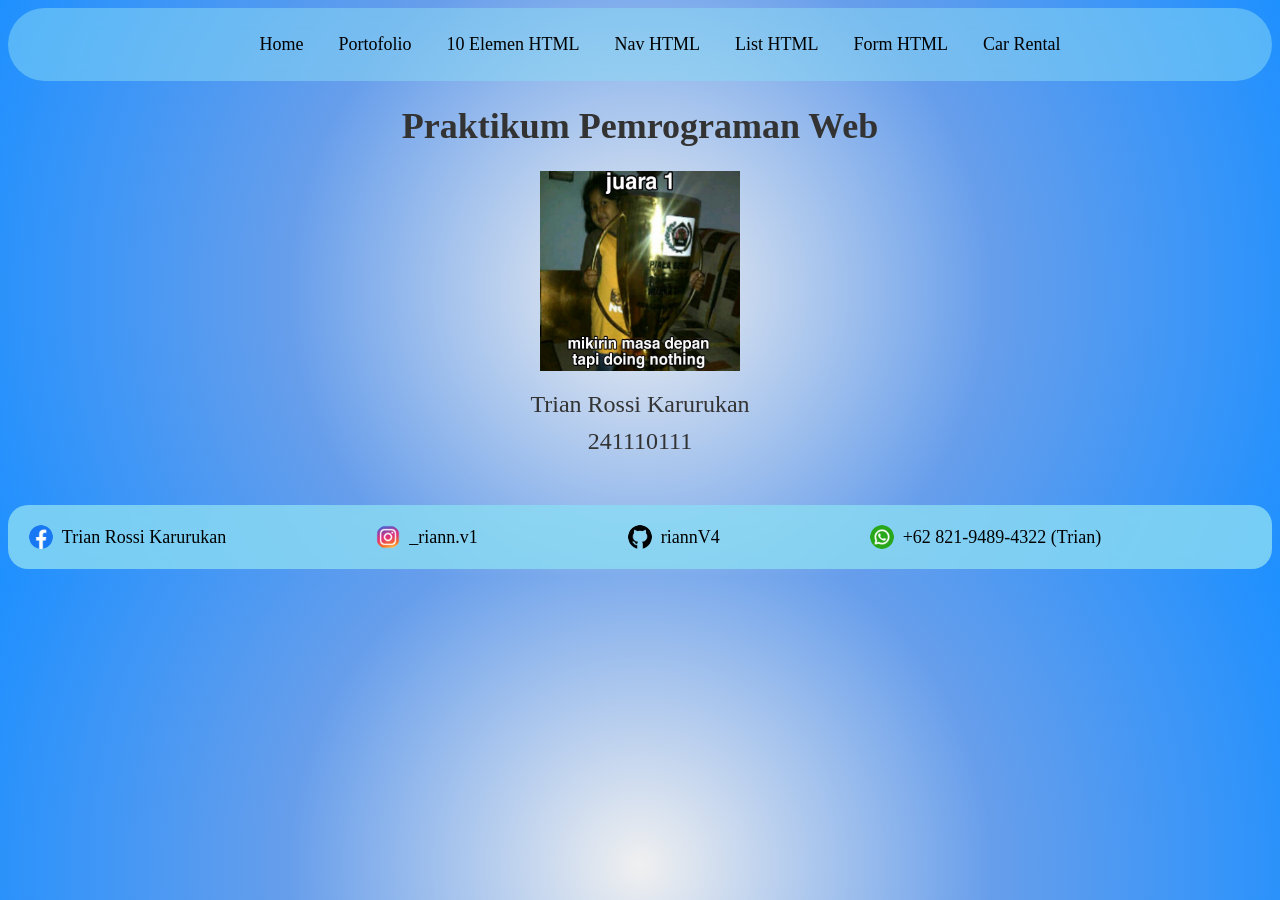
<file: index.html>
<!doctype html>
<html lang="en">
  <head>
    <meta charset="UTF-8" />
    <meta name="viewport" content="width=device-width, initial-scale=1.0" />
    <title>Praktikum Pemrograman Web</title>
    <link
      href="https://fonts.googleapis.com/css2?family=Poppins:wght@400;600;700&display=swap"
      rel="stylesheet"
    />
    <link rel="stylesheet" href="style.css" />
  </head>
  <body>
    <header class="header">
      <nav class="navigasi">
        <ul>
          <li><a href="index.html">Home</a></li>
          <li><a href="Portfolio/Portofolio.html">Portofolio</a></li>
          <li><a href="Latihan/10_elemen.html">10 Elemen HTML</a></li>
          <li><a href="Latihan/nav.html">Nav HTML</a></li>
          <li><a href="Latihan/list.html">List HTML</a></li>
          <li><a href="Latihan/form.html">Form HTML</a></li>
          <li><a href="carrental/index.html">Car Rental</a></li>
        </ul>
      </nav>
    </header>

    <div class="atas">
      <h1>Praktikum Pemrograman Web</h1>
      <img src="yahbegitulah.jpg" alt="Gambar" />
    </div>

    <div class="tengah">
      <p>Trian Rossi Karurukan</p>
      <p>241110111</p>
    </div>

    <footer class="footer">
      <! -- Facebook --!>
      <a href="https://www.facebook.com/trianrossi.karurukan.7" class="item">
        <img src="facebook.png" alt="gambar_fb" />
        Trian Rossi Karurukan
      </a>

      <! -- Instagram --!>
      <a href="https://www.instagram.com/_riann.v1" class="item">
        <img src="instagram.png" alt="gambar_ig" />
        _riann.v1
      </a>

      <! -- GitHub --!>
      <a href="https://github.com/riannV4" class="item">
        <img src="github.png" alt="gambar_github" />
        riannV4
      </a>

      <! -- Whatsapp --!>
      <a href="https://wa.me/6282194894322" class="item">
        <img src="whatsapp.png" alt="gambar_wa" />
        +62 821-9489-4322 (Trian)
      </a>

    </div>
  </body>
</html>
</file>
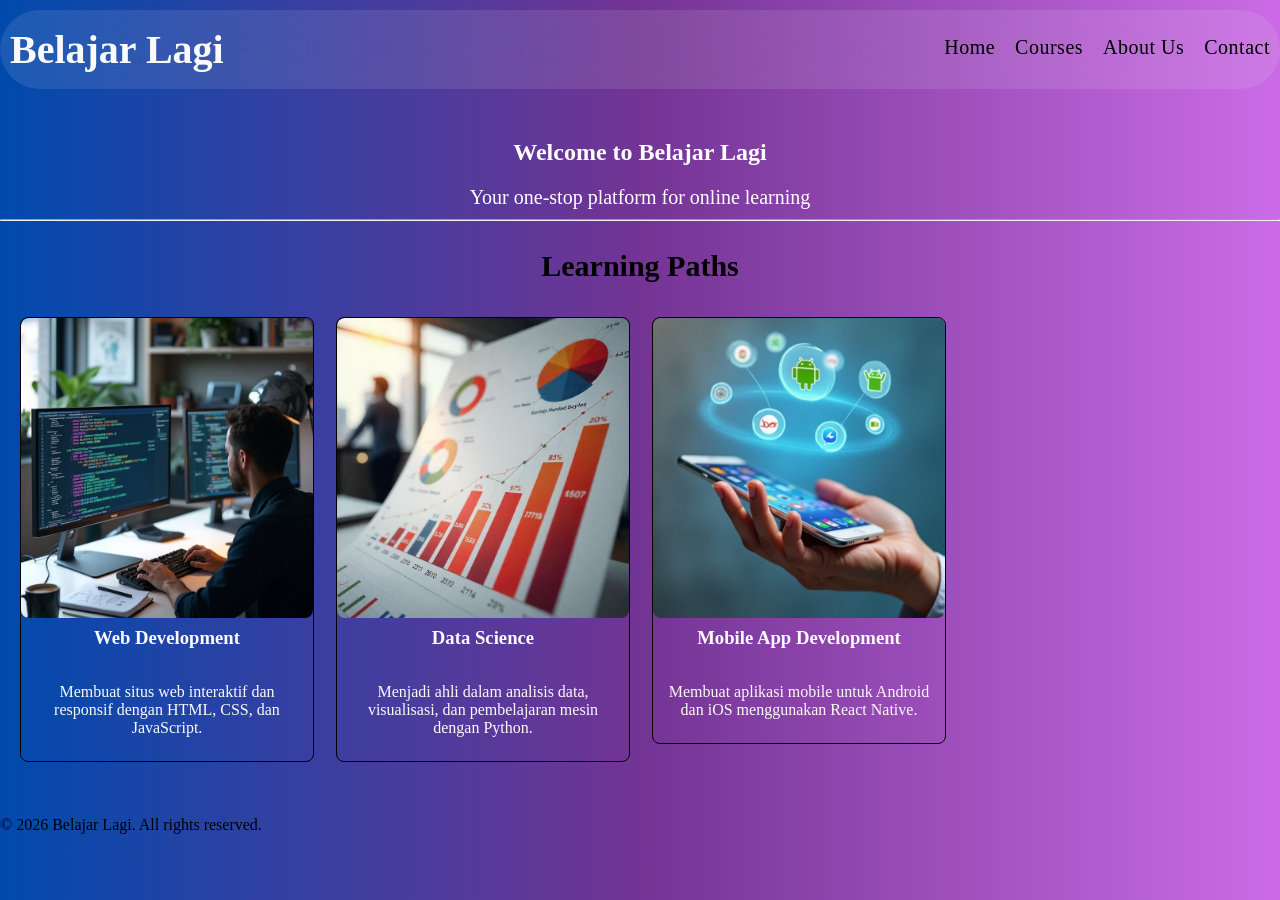
<file: ASN_Frontend/index.html>
<!doctype html>
<html lang="en">
  <head>
    <meta charset="UTF-8" />
    <meta name="viewport" content="width=device-width, initial-scale=1.0" />
    <title>Belajar Lagi</title>
    <link rel="stylesheet" href="style.css" />
  </head>
  <body>
    <div id="search">
      <header class="header">
        <h1>Belajar Lagi</h1>
        <nav class="navigasi">
          <ul>
            <li><a href="#">Home</a></li>
            <li><a href="#">Courses</a></li>
            <li><a href="#">About Us</a></li>
            <li><a href="#">Contact</a></li>
          </ul>
        </nav>
      </header>

      <div class="title">
        <h2>Welcome to Belajar Lagi</h2>
        <p>Your one-stop platform for online learning</p>
        <hr />
      </div>

      <div class="learning-path-list">
        <h2>Learning Paths</h2>
        <div class="learning-path">
          <img src="foto 1.jpg" alt="Web Development" />
          <h3>Web Development</h3>
          <p>
            Membuat situs web interaktif dan responsif dengan HTML, CSS, dan
            JavaScript.
          </p>
        </div>
        <div class="learning-path">
          <img src="foto 2.jpg" alt="Data Science" />
          <h3>Data Science</h3>
          <p>
            Menjadi ahli dalam analisis data, visualisasi, dan pembelajaran
            mesin dengan Python.
          </p>
        </div>
        <div class="learning-path">
          <img src="foto 3.jpg" alt="Mobile App Development" />
          <h3>Mobile App Development</h3>
          <p>
            Membuat aplikasi mobile untuk Android dan iOS menggunakan React
            Native.
          </p>
        </div>
      </div>
    </div>

    <footer>
      <p>&copy; 2026 Belajar Lagi. All rights reserved.</p>
    </footer>
  </body>
</html>
</file>
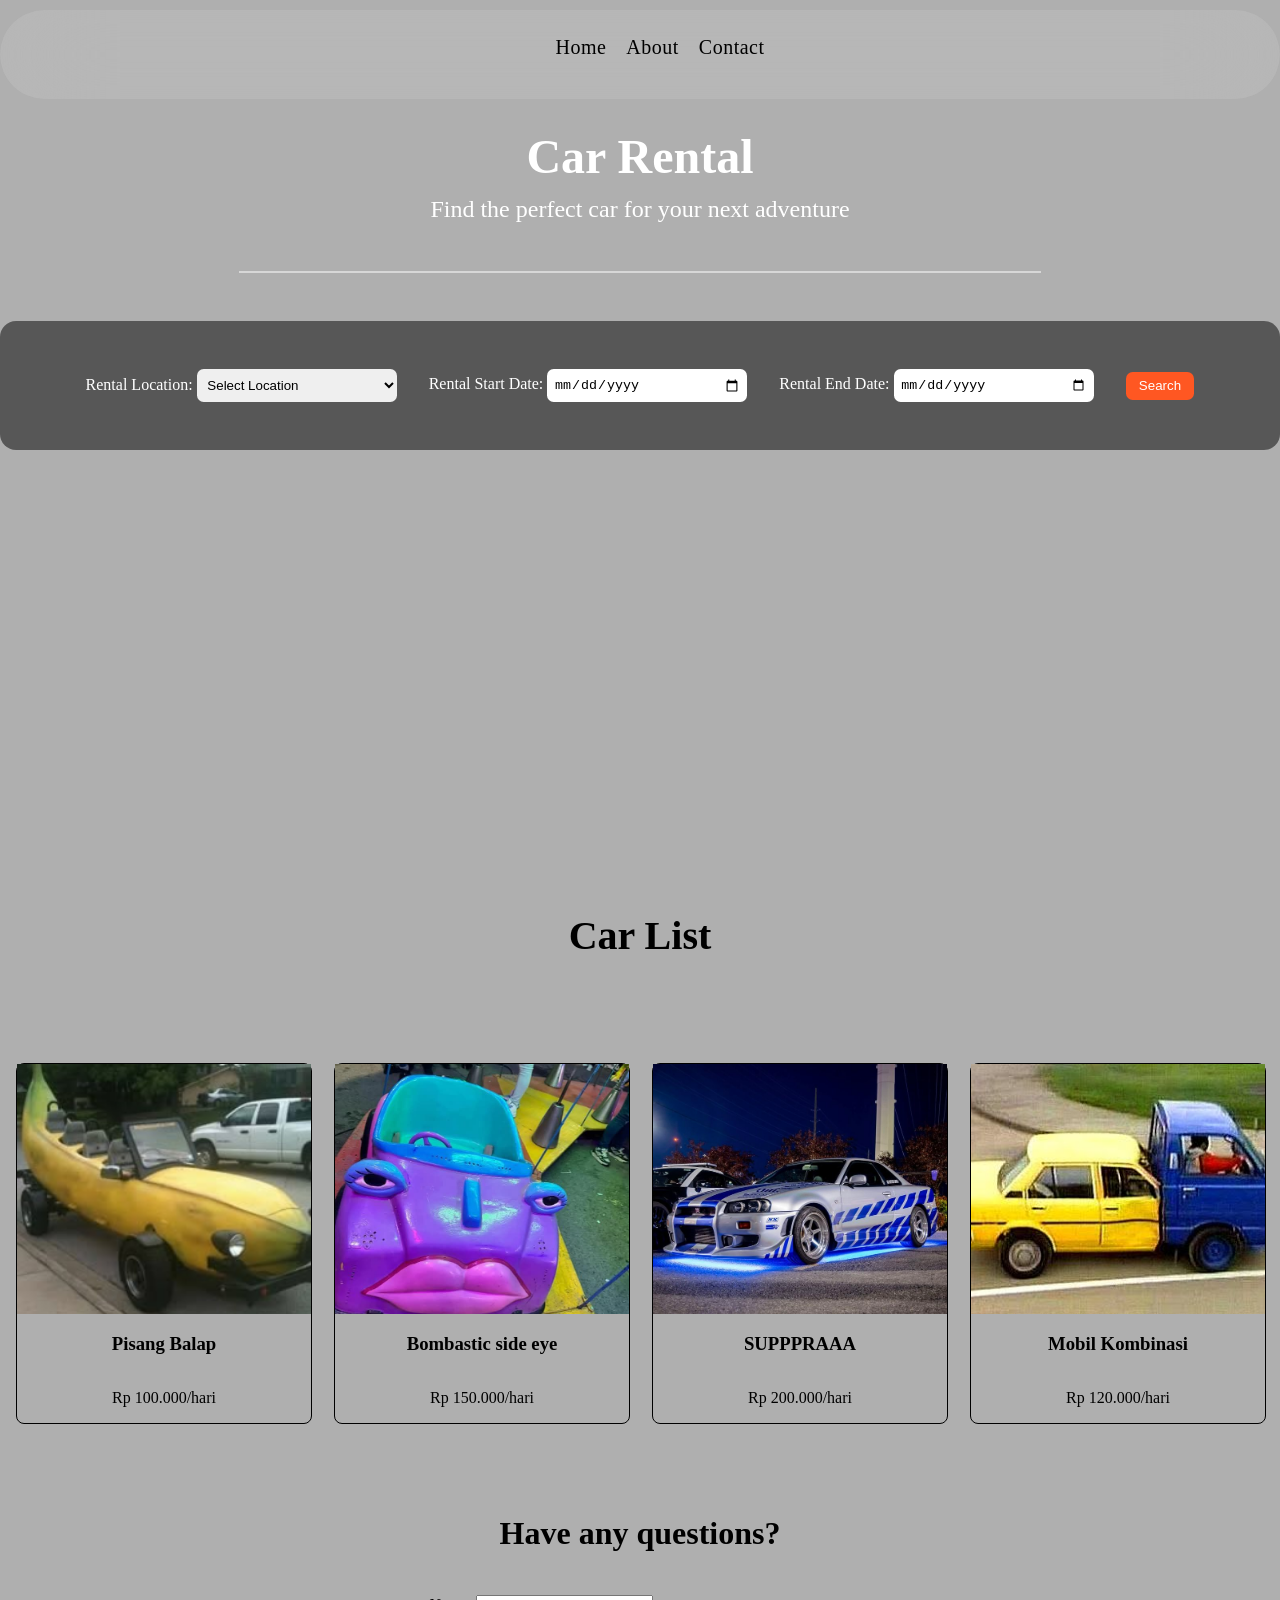
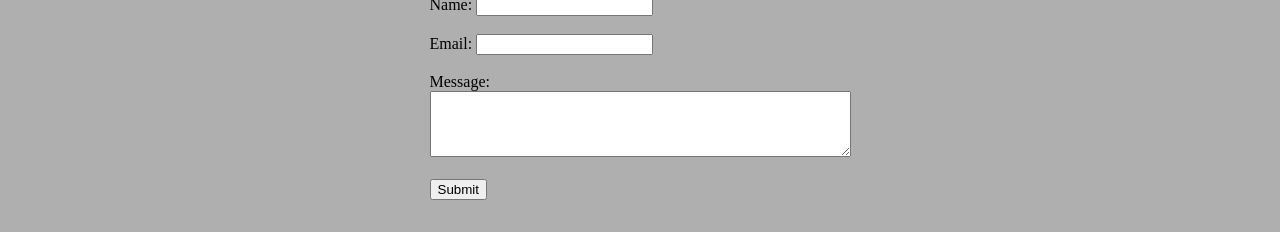
<file: carrental/index.html>
<!doctype html>
<html lang="en">
  <head>
    <meta charset="UTF-8" />
    <meta name="viewport" content="width=device-width, initial-scale=1.0" />
    <title>Car Rental</title>
    <link rel="stylesheet" href="style.css" />
  </head>

  <body>

    <div id="search">

        <header class="header">
        <nav class="navigasi">
            <ul>
                <li><a href="../index.html">Home</a></li>
                <li><a href="">About</a></li>
                <li><a href="">Contact</a></li>
            </ul>
        </nav>
        </header>

      <div class="title">
        <h1>Car Rental</h1>
        <p>Find the perfect car for your next adventure</p>
        <hr />
      </div>
      <div class="form-container">
        <div class="form-group">
          <label for="pickup">Rental Location:</label>
          <select id="pickup" name="pickup">
            <option value="">Select Location</option>
            <option value="location1">Yogyakarta</option>
            <option value="location2">Bali</option>
          </select>
        </div>
        <div class="form-group">
          <label for="pickup-date">Rental Start Date:</label>
          <input type="date" id="pickup-date" name="pickup-date" />
        </div>
        <div class="form-group">
          <label for="return-date">Rental End Date:</label>
          <input type="date" id="return-date" name="return-date" />
        </div>
        <button type="submit">Search</button>
      </div>
    </div>

    <div class="car-list">
      <h2>Car List</h2>
      <div class="car-item">
        <img src="car1.jpg" alt="Car 1" />
        <h3>Pisang Balap</h3>
        <p>Rp 100.000/hari</p>
      </div>
      <div class="car-item">
        <img src="car2.jpg" alt="Car 2" />
        <h3>Bombastic side eye</h3>
        <p>Rp 150.000/hari</p>
      </div>
      <div class="car-item">
        <img src="supraaa.jpg" alt="Car 2" />
        <h3>SUPPPRAAA</h3>
        <p>Rp 200.000/hari</p>
      </div>
      <div class="car-item">
        <img src="car3.jpg" alt="Car 2" />
        <h3>Mobil Kombinasi</h3>
        <p>Rp 120.000/hari</p>
      </div>
    </div>

    <div class="question">
      <h2>Have any questions?</h2>

      <form action="/submit" method="post">
        <label for="name">Name:</label>
        <input type="text" id="name" name="name" required /><br /><br />

        <label for="email">Email:</label>
        <input type="email" id="email" name="email" required /><br /><br />

        <label for="message">Message:</label><br />
        <textarea
          id="message"
          name="message"
          rows="4"
          cols="50"
          required
        ></textarea><br /><br />

        <input type="submit" value="Submit" />
    </div>
  </body>
</html>
</file>
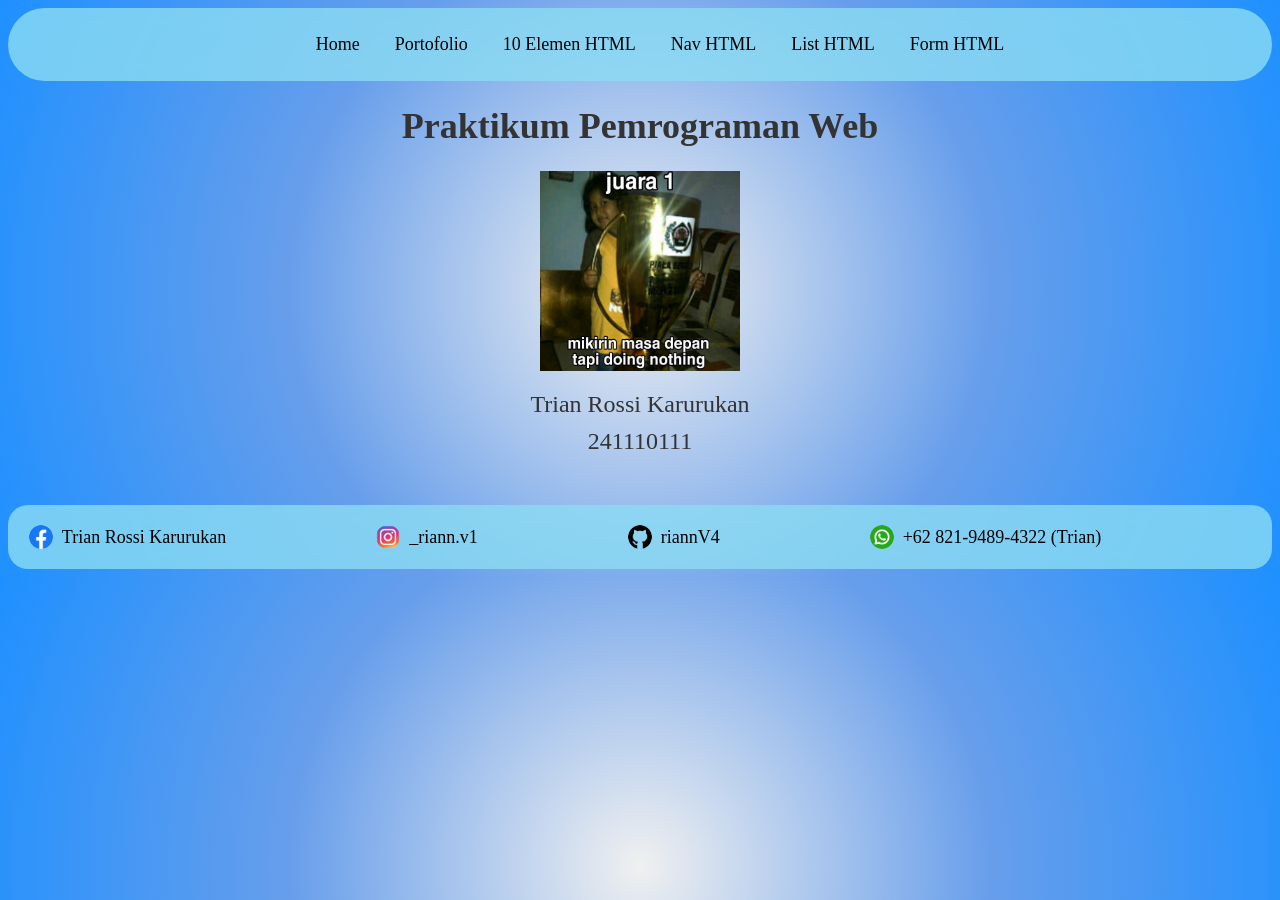
<file: Web/index.html>
<!doctype html>
<html lang="en">
  <head>
    <meta charset="UTF-8" />
    <meta name="viewport" content="width=device-width, initial-scale=1.0" />
    <title>Praktikum Pemrograman Web</title>
    <link
      href="https://fonts.googleapis.com/css2?family=Poppins:wght@400;600;700&display=swap"
      rel="stylesheet"
    />
    <link rel="stylesheet" href="style.css" />
  </head>
  <body>
    <header class="header">
      <nav class="navigasi">
        <ul>
          <li><a href="index.html">Home</a></li>
          <li><a href="Portfolio/Portofolio.html">Portofolio</a></li>
          <li><a href="10_elemen.html">10 Elemen HTML</a></li>
          <li><a href="nav.html">Nav HTML</a></li>
          <li><a href="list.html">List HTML</a></li>
          <li><a href="form.html">Form HTML</a></li>
        </ul>
      </nav>
    </header>

    <div class="atas">
      <h1>Praktikum Pemrograman Web</h1>
      <img src="yahbegitulah.jpg" alt="Gambar" />
    </div>

    <div class="tengah">
      <p>Trian Rossi Karurukan</p>
      <p>241110111</p>
    </div>

    <footer class="footer">
      <! -- Facebook --!>
      <a href="https://www.facebook.com/trianrossi.karurukan.7" class="item">
        <img src="facebook.png" alt="gambar_fb" />
        Trian Rossi Karurukan
      </a>

      <! -- Instagram --!>
      <a href="https://www.instagram.com/_riann.v1" class="item">
        <img src="instagram.png" alt="gambar_ig" />
        _riann.v1
      </a>

      <! -- GitHub --!>
      <a href="https://github.com/riannV4" class="item">
        <img src="github.png" alt="gambar_github" />
        riannV4
      </a>

      <! -- Whatsapp --!>
      <a href="https://wa.me/6282194894322" class="item">
        <img src="whatsapp.png" alt="gambar_wa" />
        +62 821-9489-4322 (Trian)
      </a>

    </div>
  </body>
</html>
</file>
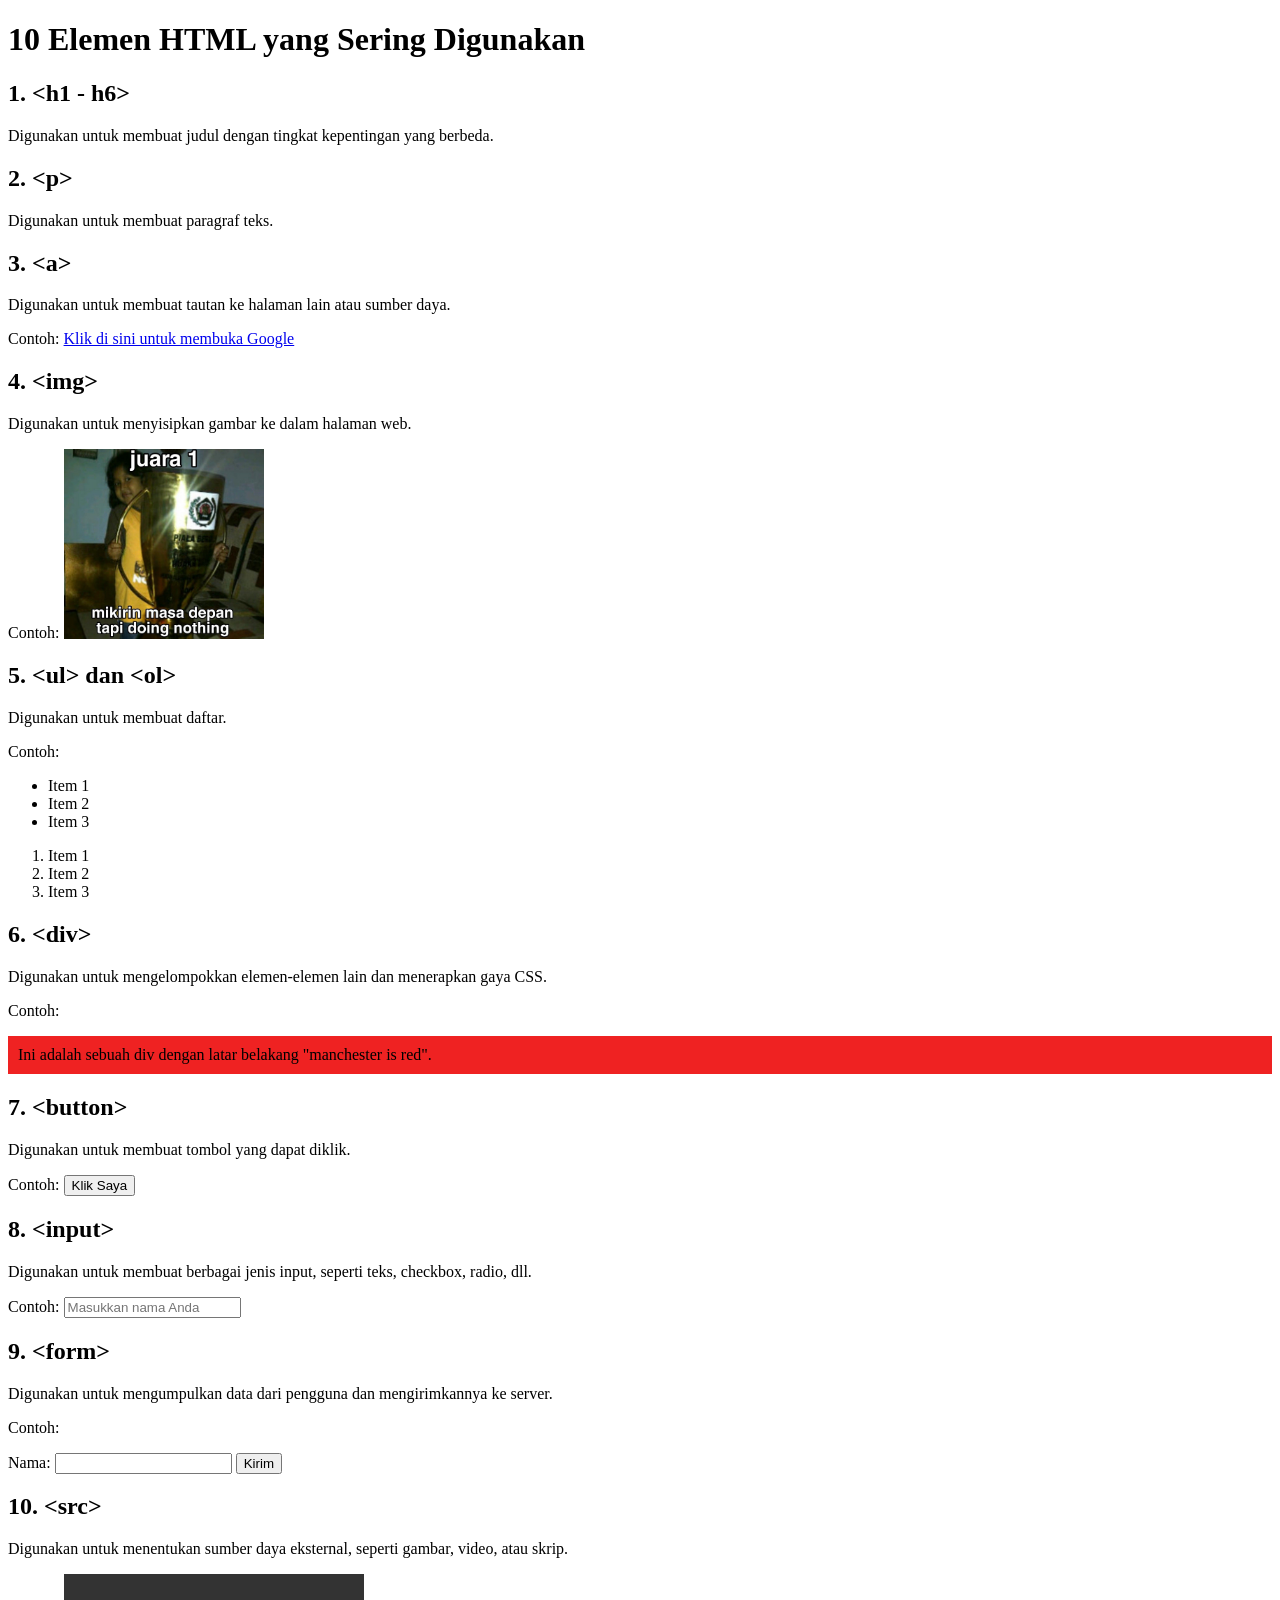
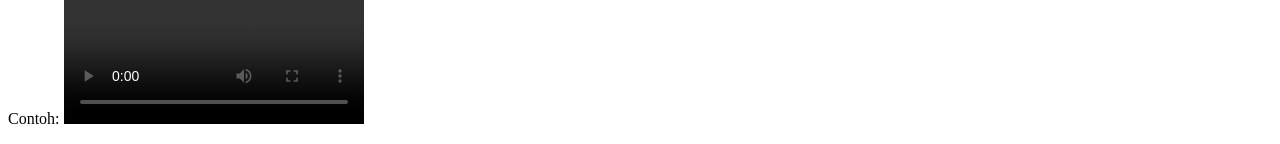
<file: 10_elemen.html>
<!doctype html>
<html lang="en">
  <head>
    <meta charset="UTF-8" />
    <meta name="viewport" content="width=device-width, initial-scale=1.0" />
    <title>10 Elemen HTML</title>
  </head>
  <body>
    <h1>10 Elemen HTML yang Sering Digunakan</h1>

    <!-- 1 -->
    <h2>1. &lt;h1 - h6&gt;</h2>
    <p>
      Digunakan untuk membuat judul dengan tingkat kepentingan yang berbeda.
    </p>

    <!-- 2 -->
    <h2>2. &lt;p&gt;</h2>
    <p>Digunakan untuk membuat paragraf teks.</p>

    <!-- 3 -->
    <h2>3. &lt;a&gt;</h2>
    <p>Digunakan untuk membuat tautan ke halaman lain atau sumber daya.</p>
    <p>
      Contoh:
      <a href="https://www.google.com">Klik di sini untuk membuka Google</a>
    </p>

    <!-- 4 -->
    <h2>4. &lt;img&gt;</h2>
    <p>Digunakan untuk menyisipkan gambar ke dalam halaman web.</p>
    <p>
      Contoh:
      <img src="yahbegitulah.jpg" alt="Gambar" width="200" />
    </p>

    <!-- 5 -->
    <h2>5. &lt;ul&gt; dan &lt;ol&gt;</h2>
    <p>Digunakan untuk membuat daftar.</p>
    <p>Contoh:</p>
    <ul>
      <li>Item 1</li>
      <li>Item 2</li>
      <li>Item 3</li>
    </ul>
    <ol>
      <li>Item 1</li>
      <li>Item 2</li>
      <li>Item 3</li>
    </ol>

    <!-- 6 -->
    <h2>6. &lt;div&gt;</h2>
    <p>
      Digunakan untuk mengelompokkan elemen-elemen lain dan menerapkan gaya CSS.
    </p>
    <p>Contoh:</p>
    <div style="background-color: rgb(239, 34, 34); padding: 10px">
      Ini adalah sebuah div dengan latar belakang "manchester is red".
    </div>

    <!-- 7 -->
    <h2>7. &lt;button&gt;</h2>
    <p>Digunakan untuk membuat tombol yang dapat diklik.</p>
    <p>
      Contoh:
      <button onclick="alert('Tombol diklik!')">Klik Saya</button>
    </p>

    <!-- 8 -->
    <h2>8. &lt;input&gt;</h2>
    <p>
      Digunakan untuk membuat berbagai jenis input, seperti teks, checkbox,
      radio, dll.
    </p>
    <p>
      Contoh:
      <input type="text" placeholder="Masukkan nama Anda" />
    </p>

    <!-- 9 -->
    <h2>9. &lt;form&gt;</h2>
    <p>
      Digunakan untuk mengumpulkan data dari pengguna dan mengirimkannya ke
      server.
    </p>
    <p>
      Contoh:
      <form action="/submit" method="post">
        <label for="name">Nama:</label>
        <input type="text" id="name" name="name" required />
        <input type="submit" value="Kirim" />
      </form>
    </p>

    <!-- 10 -->
    <h2>10. &lt;src&gt;</h2>
    <p>
      Digunakan untuk menentukan sumber daya eksternal, seperti gambar, video,
      atau skrip.
    </p>
    <p>
        Contoh:
        <video src="Vlipsy - Download Video Memes & Reaction Clips for Social Media.mp4" controls width="300"></video>
    </p>

  </body>
</html>
</file>
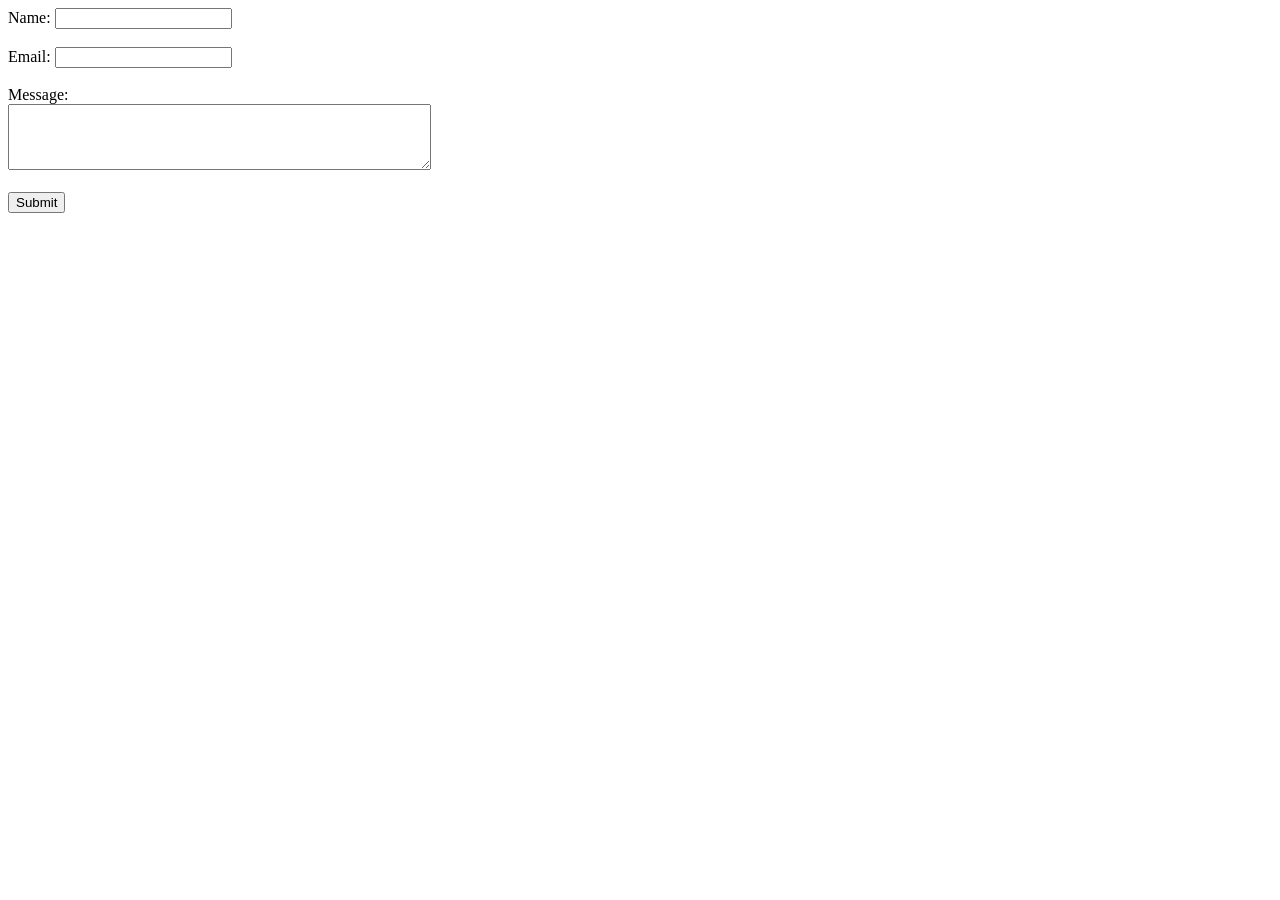
<file: form.html>
<!DOCTYPE html>
<html lang="en">
<head>
    <meta charset="UTF-8">
    <meta name="viewport" content="width=device-width, initial-scale=1.0">
    <title>Form HTML</title>
</head>
<body>
    <form action="/submit": method="post">
        <label for="name">Name:</label>
        <input type="text" id="name" name="name" required><br><br>
        
        <label for="email">Email:</label>
        <input type="email" id="email" name="email" required><br><br>
        
        <label for="message">Message:</label><br>
        <textarea id="message" name="message" rows="4" cols="50" required></textarea><br><br>
        
        <input type="submit" value="Submit">
</body>
</html>
</file>
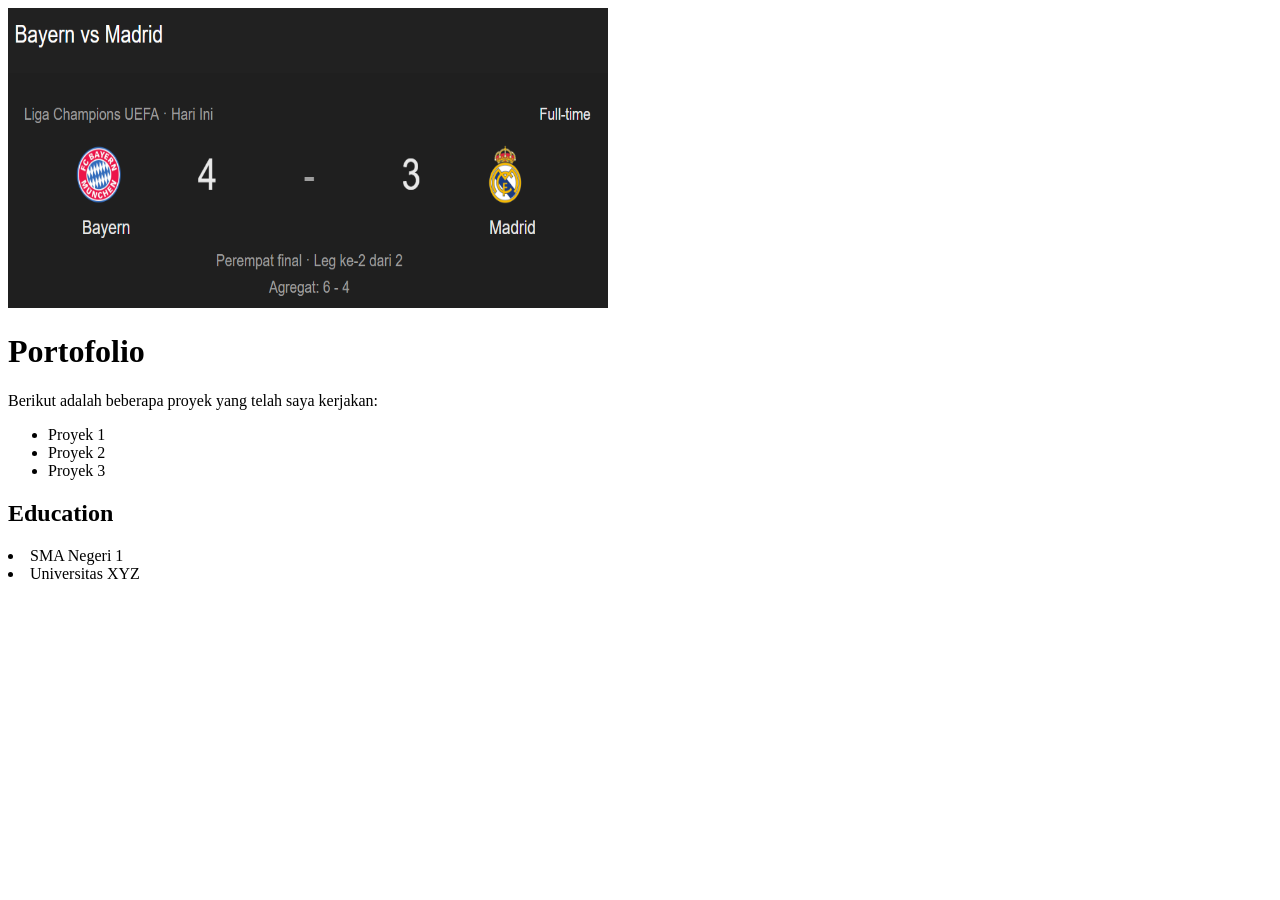
<file: list.html>
<!DOCTYPE html>
<html lang="en">
<head>
    <meta charset="UTF-8">
    <meta name="viewport" content="width=device-width, initial-scale=1.0">
    <link rel="stylesheet" href="list.css">
    <title>List HTML</title>
</head>
<body>
    <img src="Screenshot 2026-04-16 105929.png" alt="Gambar" class="gambar" />
    <h1>Portofolio</h1>
    <p>Berikut adalah beberapa proyek yang telah saya kerjakan:</p>
    <ul>
        <li>Proyek 1</li>
        <li>Proyek 2</li>
        <li>Proyek 3</li>
    </ul>
    <h2>Education</h2>
    <p
    <ol>
        <li>SMA Negeri 1</li>
        <li>Universitas XYZ</li>
    </ol>
</body>
</html>
</file>
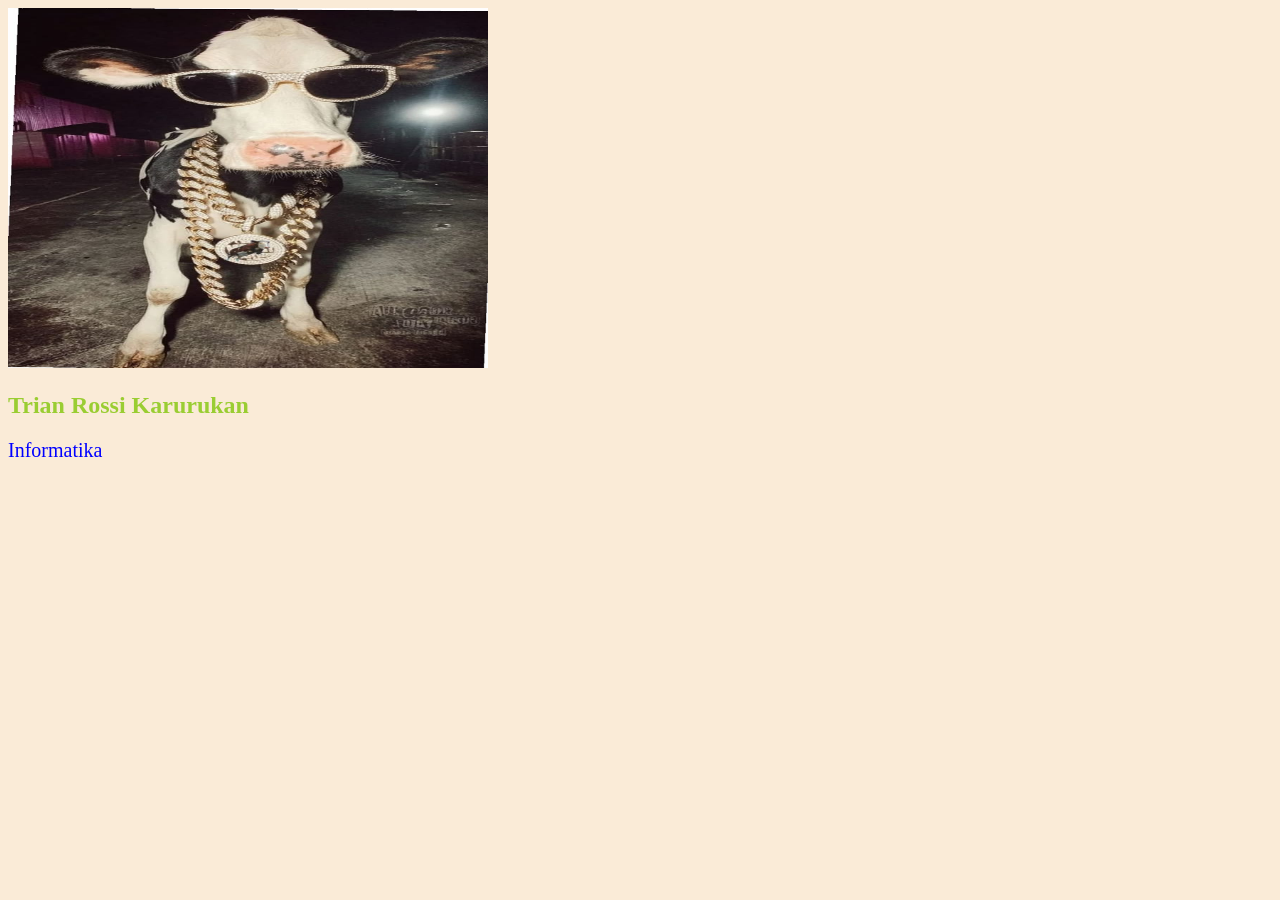
<file: Latihan/externalcss.html>
<!doctype html>
<html lang="en">
  <head>
    <meta charset="UTF-8" />
    <meta name="viewport" content="width=device-width, initial-scale=1.0" />
    <title>Document</title>
    <link rel="stylesheet" href="style.css" />
  </head>
  <body>
    <img src="Cabanas.jpg" width="480" height="360" alt="Cabanas" />
    <h2>Trian Rossi Karurukan</h2>
    <p>Informatika</p>
  </body>
</html>
</file>
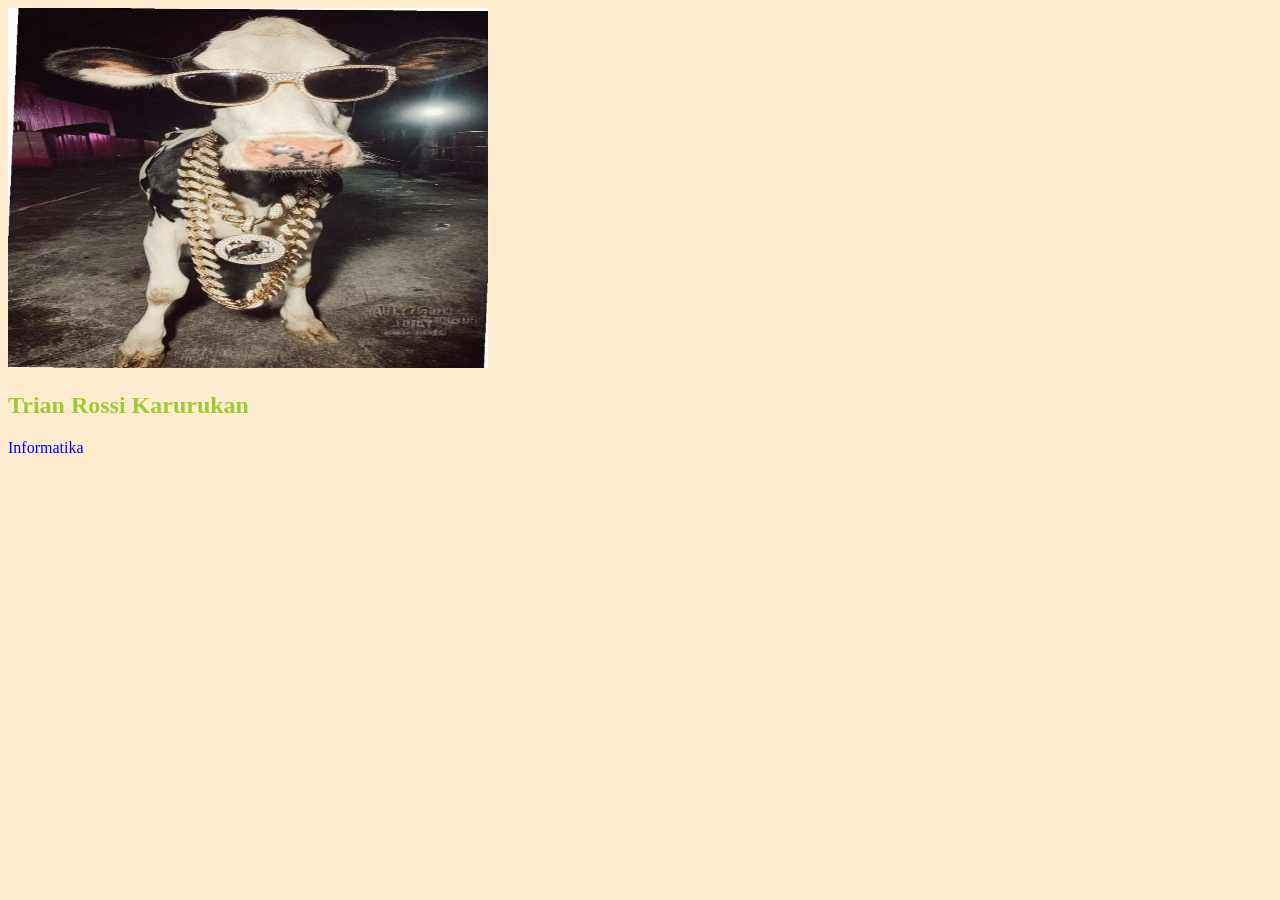
<file: Latihan/internalcss.html>
<!doctype html>
<html lang="en">
  <head>
    <meta charset="UTF-8" />
    <meta name="viewport" content="width=device-width, initial-scale=1.0" />
    <title>Document</title>

    <style>
      body {
        background-color: blanchedalmond;
      }
      h2 {
        color: yellowgreen;
      }
      p {
        color: blue;
      }
    </style>
  </head>
  <body>
    <img src="Cabanas.jpg" width="480" height="360" alt="Cabanas" />
    <h2>Trian Rossi Karurukan</h2>
    <p>Informatika</p>
  </body>
</html>
</file>
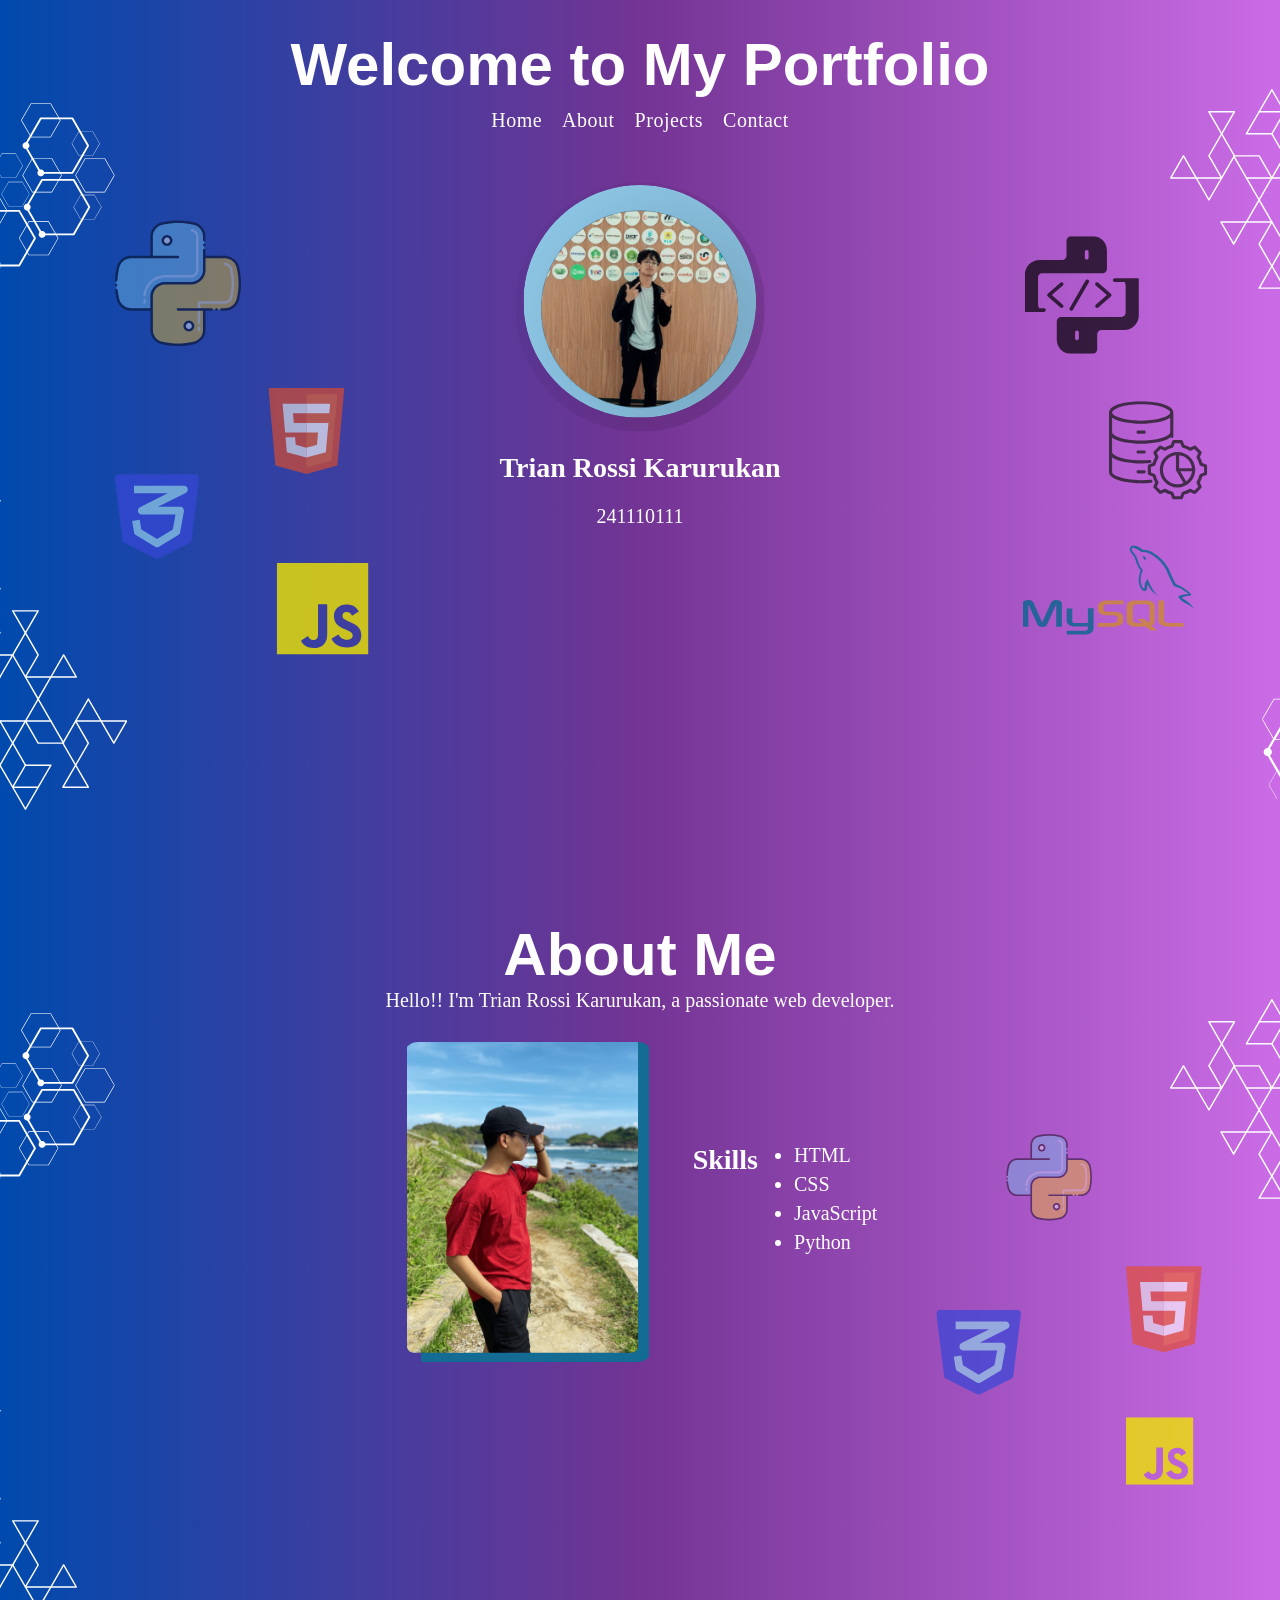
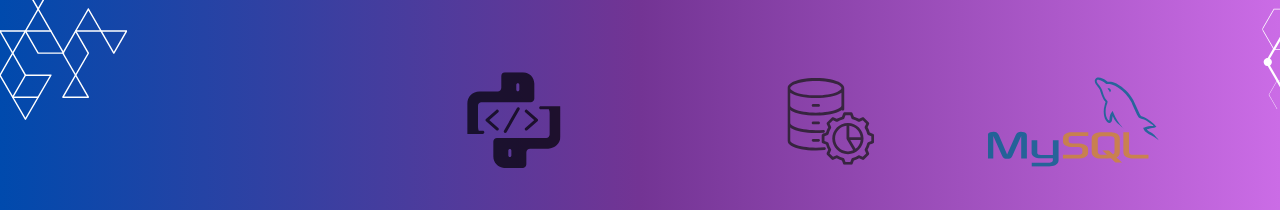
<file: Portfolio/Portofolio.html>
<!doctype html>
<html lang="en">
  <head>
    <meta charset="UTF-8" />
    <meta name="viewport" content="width=device-width, initial-scale=1.0" />
    <title>Portofolio</title>
    <link href="portfolio.css" rel="stylesheet" />
  </head>

  <body>
    <div id="search">
      <header class="header">
        <h1>Welcome to My Portfolio</h1>
        <nav class="navigasi">
          <ul>
            <li><a href="../index.html">Home</a></li>
            <li><a href="#about">About</a></li>
            <li><a href="#projects">Projects</a></li>
            <li><a href="#contact">Contact</a></li>
          </ul>
        </nav>
      </header>

      <img src="Portfolio_new_pp.svg" alt="profile" />
      <h2>Trian Rossi Karurukan</h2>
      <p>241110111</p>
    </div>

    <div id="about">
      <div class="about-top">
        <h1>About Me</h1>
        <p>Hello!! I'm Trian Rossi Karurukan, a passionate web developer.</p>
      </div>

      <div class="about-bottom">
        <img src="Portfolio_profil_about.svg" alt="profile" />
        <div class="about-skills">
          <h2>Skills</h2>
          <ul>
            <li>HTML</li>
            <li>CSS</li>
            <li>JavaScript</li>
            <li>Python</li>
          </ul>
        </div>
      </div>
    </div>
  </body>
</html>
</file>
<file: style.css>
body {
  background: radial-gradient(
    circle at center,
    #f0f0f0 0%,
    #679eeb 50%,
    #1e90ff 100%
  );
}

.header {
  display: flex;
  align-items: center;
  background-color: rgba(139, 220, 243, 0.5);
  backdrop-filter: blur(10px);
  -webkit-backdrop-filter: blur(10px) /* Safari support */;
  padding: 10px 20px;
  border-radius: 80px;
  justify-content: center;
}

.navigasi ul {
  display: flex;
  list-style: none;
  gap: 35px;
}

.navigasi ul li a {
  text-decoration: none;
  color: #000000;
  font-size: 18px;
  font-weight: 500;
  letter-spacing: o.5px;
  transition: color 0.5s ease;
}

.navigasi ul li a:hover {
  color: #fafafa;
}

.atas img {
  width: 200px;
  height: 200px;
  display: block;
  margin: auto;
}

.atas h1 {
  font-size: 36px;
  color: #333333;
  text-align: center;
}

.tengah {
  margin-top: 20px;
  margin-bottom: 50px;
}
.tengah p {
  font-size: 24px;
  color: #333333;
  text-align: center;
  margin-top: 10px;
  margin-bottom: 10px;
}

.item {
  display: flex;
  align-items: center;
  gap: 10px;
  text-decoration: none;
  color: #000000;
  font-size: 18px;
  font-weight: 500;
  gap: 9px;
  margin-right: 150px;
  transition: color 0.5s ease;
}

.item img {
  width: 24px;
  height: 24px;
  object-fit: cover;
  border-radius: 80px;
}

.footer {
  display: flex;
  justify-content: center;
  padding: 20px;
  background-color: rgba(139, 220, 243, 0.8);
  backdrop-filter: blur(10px);
  -webkit-backdrop-filter: blur(10px) /* Safari support */;
  border-radius: 20px;
}

.item img a:hover {
  color: #fafafa;
}
</file>
<file: ASN_Frontend/style.css>
body {
  margin: 0;
  padding: 0;
  background: linear-gradient(to right, #004aad, #733494, #cb6ce6);
}

#search {
  width: 100%;
  height: 50em;
  display: flex;
  flex-direction: column;
}

.header {
  display: flex;
  justify-content: space-between;
  gap: 20px;
  background-color: rgba(255, 255, 255, 0.1);
  backdrop-filter: blur(50px);
  -webkit-backdrop-filter: blur(10px) /* Safari support */;
  align-items: center;
  padding: 10px;
  margin-top: 10px;
  margin-bottom: 30px;
  flex-direction: row;
  border-radius: 50px;
}

.header h1 {
  font-size: 40px;
  margin: 0;
  justify-content: center;
  align-items: center;
  color: #fafafa;
}

.navigasi ul {
  display: flex;
  justify-content: center;
  gap: 20px;
  margin-bottom: 20px;
  list-style: none;
}

.navigasi ul li a {
  text-decoration: none;
  color: #000000;
  font-size: 20px;
  font-weight: 500;
  letter-spacing: 0.5px;
  transition: color 0.5s ease;
}

.navigasi ul li a:hover {
  color: #fafafa;
}

.title {
  color: white;
  text-align: center;
}

.title h1 {
  font-size: 50px;
  margin: 0;
  justify-content: center;
  align-items: center;
}

.title p {
  font-size: 20px;
  margin: 0.5em 0;
  justify-content: center;
}

.learning-path-list {
  display: grid;
  grid-template-columns: repeat(auto-fit, minmax(16rem, 1fr));
  gap: 1.5em;
  align-content: center;
  padding: 10px 20px;
  align-items: start;
  max-width: 80rem;
  margin: 0 auto;
}

.learning-path-list h2 {
  font-size: 30px;
  margin: 10px 0;
  grid-column: 1 / -1;
  text-align: center;
}

.learning-path-list .learning-path {
  display: flex;
  justify-content: center;
  align-items: center;
  flex-direction: column;
  width: 100%;
  border: 1px solid #000000;
  border-radius: 0.5em;
  overflow: hidden;
}

.learning-path-list .learning-path img {
  width: 100%;
  height: 300px;
  border-radius: 0.5em;
  object-fit: cover;
  display: block;
}
.learning-path-list .learning-path h3 {
  margin: 0.5em 0;
  color: #fafafa;
}

.learning-path-list .learning-path p {
  padding: 0.5em;
  color: #fafafa;
  text-align: center;
}
</file>
<file: carrental/style.css>
#search {
  width: 100%;
  height: 50em;
  background-image: url("https://images.unsplash.com/photo-1610809376778-928ee2c3a561?q=80&w=2340&auto=format&fit=crop&ixlib=rb-4.1.0&ixid=M3wxMjA3fDB8MHxwaG90by1wYWdlfHx8fGVufDB8fHx8fA%3D%3D");
  background-size: cover;
  display: flex;
  flex-direction: column;
}

body {
  margin: 0;
  padding: 0;
  background-color: #00000050;
}

.header {
  justify-content: center;
  gap: 20px;
  background-color: rgba(255, 255, 255, 0.1);
  backdrop-filter: blur(50px);
  -webkit-backdrop-filter: blur(10px) /* Safari support */;
  border-radius: 80px;
  align-items: top;
  padding: 10px;
  margin-top: 10px;
  margin-bottom: 30px;
}

.navigasi ul {
  display: flex;
  justify-content: center;
  gap: 20px;
  margin-bottom: 30px;
  list-style: none;
}

.navigasi ul li a {
  text-decoration: none;
  color: #000000;
  font-size: 20px;
  font-weight: 500;
  letter-spacing: 0.5px;
  transition: color 0.5s ease;
}

.navigasi ul li a:hover {
  color: #fafafa;
}

.title {
  color: white;
  text-align: center;
}

.title h1 {
  font-size: 3em;
  margin: 0;
  justify-content: center;
  align-items: center;
}

.title p {
  font-size: 1.5em;
  margin: 0.5em 0;
  justify-content: center;
  align-items: center;
}

.title hr {
  width: 50em;
  max-width: 90vw;
  border: 1px solid white;
  margin: 3em auto;
  opacity: 0.5;
}

.form-container {
  background-color: rgba(0, 0, 0, 0.5);
  display: flex;
  justify-content: center;
  align-items: center;
  padding: 3em;
  border-radius: 1em;
  color: white;
  gap: 2em;
}

.form-container select,
.form-container input {
  box-sizing: border-box;
  padding: 0.5em;
  border: none;
  border-radius: 0.5em;
  width: 15em;
  height: 2.5em;
}

.form-container button {
  padding: 0.5em 1em;
  border: none;
  border-radius: 0.5em;
  background-color: #ff5722;
  color: white;
  cursor: pointer;
}

.car-list {
  display: grid;
  grid-template-columns: repeat(auto-fit, minmax(16rem, 1fr));
  gap: 1.5em;
  align-content: center;
  padding: 2em 1em;
  align-items: start;
  max-width: 80rem;
  margin: 0 auto;
}

.car-list h2 {
  font-size: 40px;
  margin: 2em 0;
  grid-column: 1 / -1;
  text-align: center;
}

.car-item {
  display: flex;
  justify-content: center;
  align-items: center;
  flex-direction: column;
  width: min(22rem, 100%);
  border: 1px solid #000000;
  border-radius: 0.5em;
}

.car-item img {
  width: 100%;
  height: 250px;
  object-fit: cover;
}

.question {
  display: flex;
  justify-content: center;
  align-items: center;
  flex-direction: column;
  gap: 1em;
  padding: 2em 1em;
}

.question h2 {
  font-size: 2em;
}
</file>
<file: Web/style.css>
body {
  background: radial-gradient(
    circle at center,
    #f0f0f0 0%,
    #679eeb 50%,
    #1e90ff 100%
  );
}

.header {
  display: flex;
  align-items: center;
  background-color: rgba(139, 220, 243, 0.8);
  backdrop-filter: blur(10px);
  -webkit-backdrop-filter: blur(10px) /* Safari support */;
  padding: 10px 20px;
  border-radius: 80px;
  justify-content: center;
}

.navigasi ul {
  display: flex;
  list-style: none;
  gap: 35px;
}

.navigasi ul li a {
  text-decoration: none;
  color: #000000;
  font-size: 18px;
  font-weight: 500;
  letter-spacing: o.5px;
  transition: color 0.5s ease;
}

.navigasi ul li a:hover {
  color: #fafafa;
}

.atas img {
  width: 200px;
  height: 200px;
  display: block;
  margin: auto;
}

.atas h1 {
  font-size: 36px;
  color: #333333;
  text-align: center;
}

.tengah {
  margin-top: 20px;
  margin-bottom: 50px;
}
.tengah p {
  font-size: 24px;
  color: #333333;
  text-align: center;
  margin-top: 10px;
  margin-bottom: 10px;
}

.item {
  display: flex;
  align-items: center;
  gap: 10px;
  text-decoration: none;
  color: #000000;
  font-size: 18px;
  font-weight: 500;
  gap: 9px;
  margin-right: 150px;
  transition: color 0.5s ease;
}

.item img {
  width: 24px;
  height: 24px;
  object-fit: cover;
  border-radius: 80px;
}

.footer {
  display: flex;
  justify-content: center;
  padding: 20px;
  background-color: rgba(139, 220, 243, 0.8);
  backdrop-filter: blur(10px);
  -webkit-backdrop-filter: blur(10px) /* Safari support */;
  border-radius: 20px;
}

.item img a:hover {
  color: #fafafa;
}
</file>
<file: list.css>
.gambar {
  width: 600px;
  height: 300px;
}
</file>
<file: Latihan/style.css>
body {
  background-color: antiquewhite;
}

h2 {
  color: yellowgreen;
}

p {
  color: blue;
  font-size: 20px;
}
</file>
<file: Portfolio/portfolio.css>
* {
  margin: 0;
  padding: 0;
  box-sizing: border-box;
}

#search {
  display: flex;
  flex-direction: column;
  align-items: center;
  gap: 20px;
  margin-bottom: 10px;
  background-image: url(Portfolio_new2a_bg.svg);
  background-position: center;
  background-size: cover;
  background-repeat: no-repeat;
  min-height: 100vh;
}

body {
  display: flex;
  flex-direction: column;
  background: linear-gradient(to right, #004aad, #733494, #cb6ce6);
}

.header {
  display: flex;
  flex-direction: column;
  align-items: center;
}

.header h1 {
  font-family: "Poppins", sans-serif;
  color: #fefefe;
  margin-top: 30px;
  margin-bottom: 10px;
  font-size: 60px;
}

.header .navigasi ul {
  display: flex;
  justify-content: center;
  gap: 20px;
  margin-bottom: 30px;
  list-style: none;
}

.navigasi ul li a {
  text-decoration: none;
  color: #fefefe;
  font-size: 20px;
  font-weight: 500;
  letter-spacing: 0.5px;
  transition: color 0.5s ease;
}

.navigasi ul li a:hover {
  color: #df6723;
}

#search img {
  width: 250px;
  height: 250px;
  border-radius: 80%;
}

#search h2 {
  font-size: 28px;
  color: #fefefe;
  text-align: center;
}

#search p {
  font-size: 20px;
  color: #fefefe;
  text-align: center;
  margin-top: 1px;
}

#about {
  display: flex;
  flex-direction: column;
  align-items: center;
  gap: 20px;
  padding: 10px;
  background-image: url(Portfolio_about_bg.svg);
  background-position: center;
  background-size: cover;
  background-repeat: no-repeat;
  min-height: 100vh;
}

#about h1 {
  font-family: "Poppins", sans-serif;
  font-size: 60px;
  color: #fefefe;
  text-align: center;
}

#about p {
  font-size: 20px;
  color: #fefefe;
  text-align: center;
}

#about img {
  width: 250px;
  height: 320px;
  object-fit: cover;
  border-radius: 15px;
}

.about-bottom {
  display: flex;
  flex-direction: row;
  align-items: center;
  gap: 40px;
  margin-top: 10px;
}

.about-skills {
  display: flex;
  flex-direction: row;
  gap: 16px;
}

.about-skills h2 {
  font-size: 28px;
  color: #fefefe;
  font-weight: 600;
  text-align: left;
}

.about-skills p {
  font-size: 22px;
  color: #fefefe;
  font-weight: 600;
  text-align: left;
}

.about-skills ul {
  list-style: disc;
  padding-left: 20px;
}

.about-skills ul li {
  font-size: 20px;
  color: #fefefe;
  margin-bottom: 6px;
}
</file>
